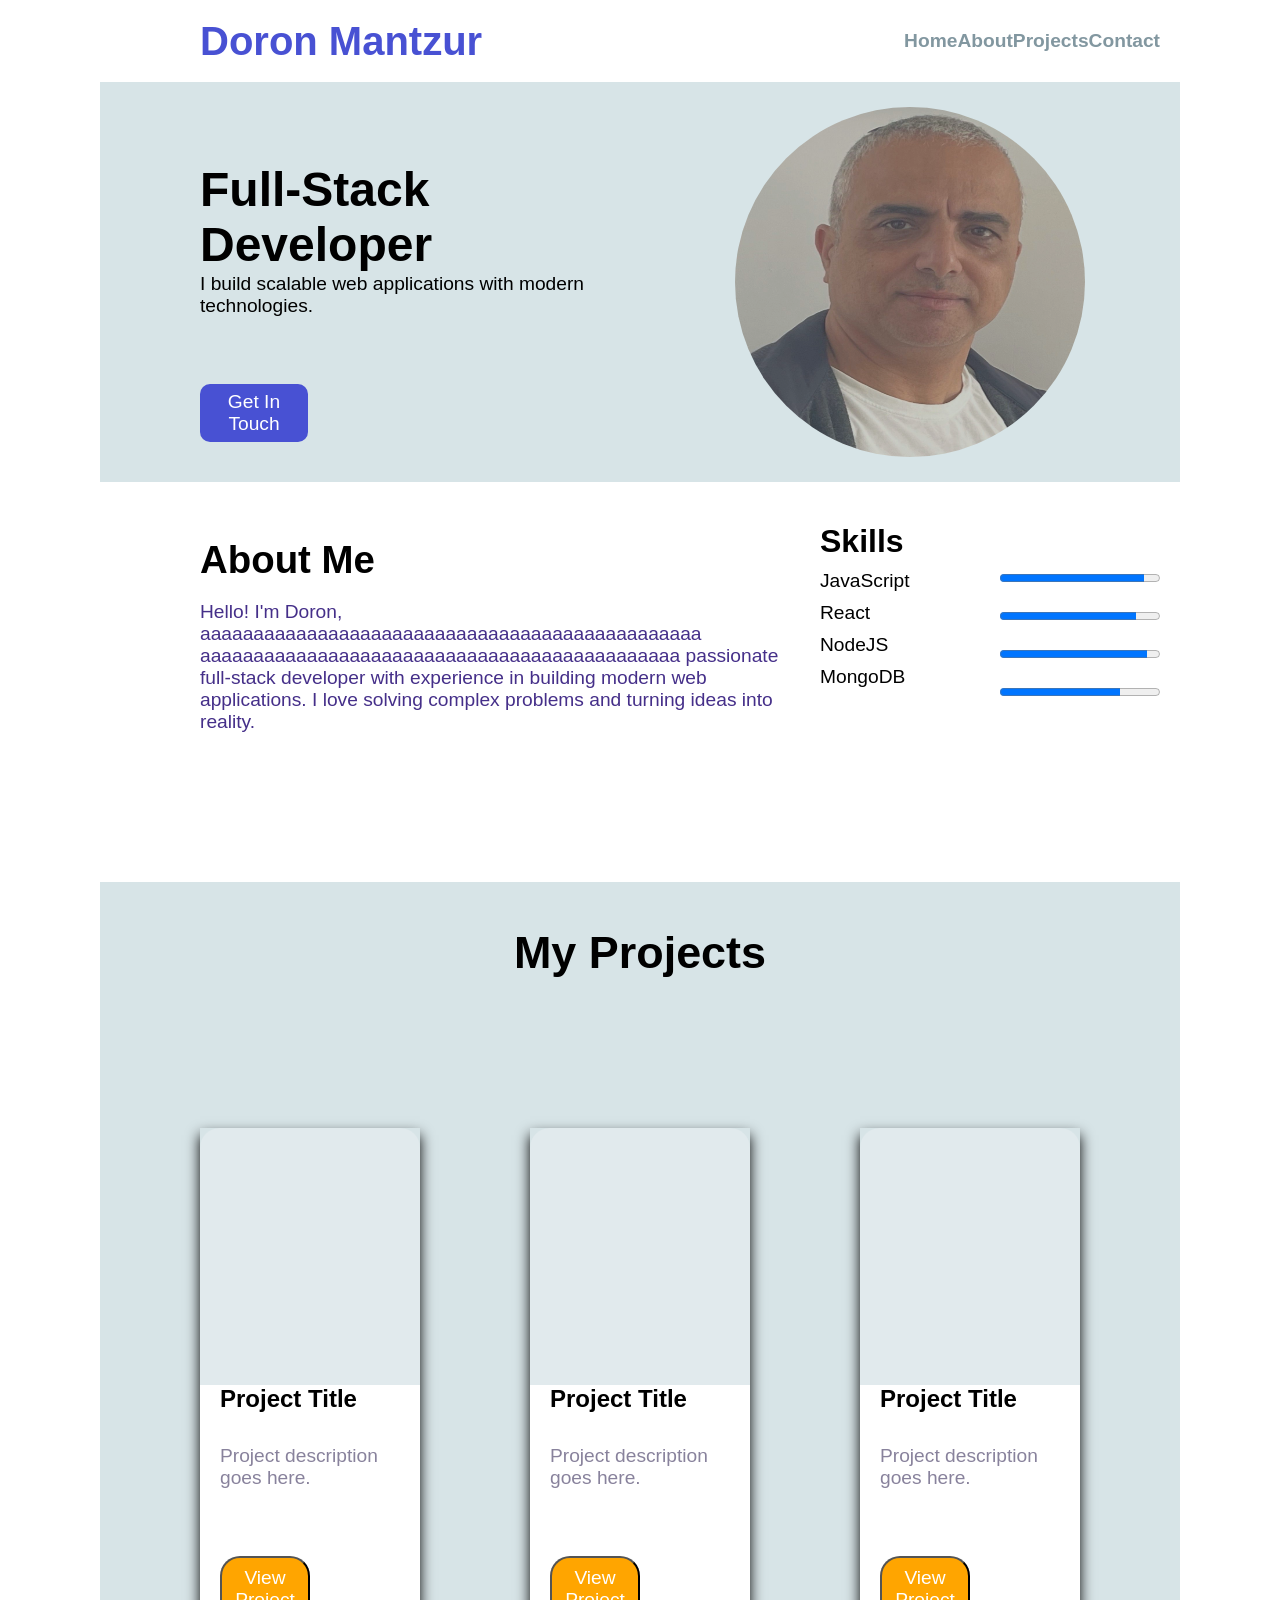
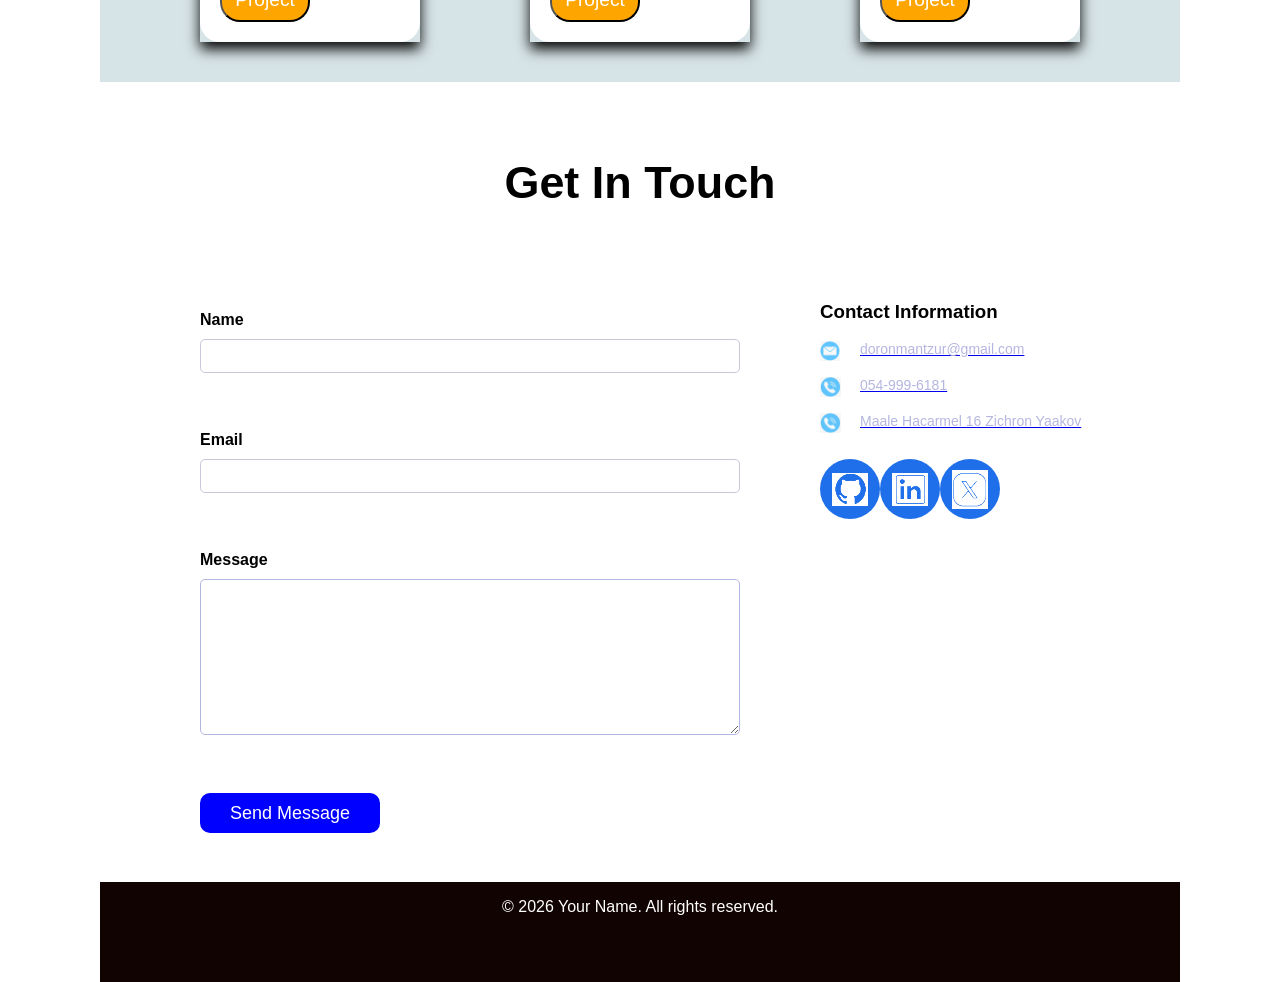
<file: index - Copy.html>
<!DOCTYPE html>
    <html>
      <head>
        <meta charset="UTF-8" />
        <meta name="viewport" content="width=device-width, initial-scale=1.0" />        
        <link rel="stylesheet" type="text/css" href="style.css">
        <title>Personal Portfolio</title>
      </head>
      <body>
        <div class="header">
          <div class="name-label">Doron Mantzur</div>
          <div class="nav">
            <a href="#home">Home</a>
            <a href="#about">About</a>
            <a href="#projects">Projects</a>
            <a href="#contact">Contact</a>
          </div>
        </div>
        <div class="title">
          <div class="left">
            <div class="header">Full-Stack Developer</div>
            <div class="info">I build scalable web applications with modern technologies.</div>
            <button class="button">Get In Touch</button>
          </div>
          <div class="right">
            <div class="circle">
              <img src="Portfolio-Doron.jpeg" alt="Profile Image">
            </div>
          </div>
        </div>
        <div class="about">
          <div class="left">
            <div class="label">About Me</div>
            <div class="info">
              <p>Hello! I'm Doron, aaaaaaaaaaaaaaaaaaaaaaaaaaaaaaaaaaaaaaaaaaaaaaa
                aaaaaaaaaaaaaaaaaaaaaaaaaaaaaaaaaaaaaaaaaaaaa passionate 
                full-stack developer with experience in building modern 
                web applications. I love solving complex problems and turning 
                ideas into reality.</p>
            </div>
          </div>
          <div class="right">
            <div class="label">Skills</div>
            <div class="skills">
              <div class="list">
                <ul>
                  <li>JavaScript</li>
                  <li>React</li>
                  <li>NodeJS</li>
                  <li>MongoDB</li>
                </ul>
              </div>
              <div class="bars">
                <progress value="90" max="100"></progress>
                <progress value="85" max="100"></progress>
                <progress value="92" max="100"></progress>
                <progress value="75" max="100"></progress>
              </div>
            </div>
          </div>
        </div>
        <div class ="my-projects">
          <div class="label">
            <h3>My Projects</h3>
          </div>
          <div class="list">
            <div class = "project">
              <div class = "image"></div>
              <div class = "description">
                <div class = "label">Project Title</div>
                <div class = "info">Project description goes here.</div>
                <button class="button">View Project</button>
              </div>
            </div>
            <div class = "project">
              <div class = "image"></div>
              <div class = "description">
                <div class = "label">Project Title</div>
                <div class = "info">Project description goes here.</div>
                <button class="button">View Project</button>
              </div>
            </div>
            <div class = "project">
              <div class = "image"></div>
              <div class = "description">
                <div class = "label">Project Title</div>
                <div class = "info">Project description goes here.</div>
                <button class="button">View Project</button>
              </div>
            </div>
          </div>
        </div>
        <div class="contact">
          <div class="header">
            <h3>Get In Touch</h3>
          </div>
          <div class="bottom">
            <div class="left">
              <div class="data-input">
                <div class="label">Name</div>
                <input type="text">
              </div>
              <div class="data-input">
                <div class="label">Email</div>
                <input type="text" >
              </div>
              <div class = "data-input">
                <div class="label">Message</div>
                <textarea id="message" placeholder=""></textarea>
              </div>
              <button class="button">Send Message</button>
            </div>
            <div class="right">
              <h3>Contact Information</h3>
              <div class = "info">
                <a href="mailto:doronmantzur@gmail.com">  
                  <div class = "circle">
                    <img src="envelope.jpg" alt="Your Image">
                  </div>
                  <p>doronmantzur@gmail.com</p>
                </a>
              </div>
              <div class = "info">
                <a href="tel:054-999-6181">
                  <div class = "circle">
                    <img src="phone.jpg" alt="Your Image">
                  </div>
                  <p>054-999-6181</p>
                </a>
              </div>
              <div class = "info">
                <a href=none>
                  <div class = "circle">
                    <img src="phone.jpg" alt="Your Image">
                  </div>
                  <p>Maale Hacarmel 16 Zichron Yaakov</p>
                </a>
              </div>
              <div class = "media">
                <div class = "circle">
                  <img src="github.jpg" alt="Your Image">
                </div>
                <div class = "circle">
                  <img src="linkedin.jpg" alt="Your Image">
                </div>
                <div class = "circle">
                  <img src="x.jpg" alt="Your Image">
                </div>
              </div>
            </div>
          </div>
        </div>
        <div class="footer">
          <div class="content">
            <p>&copy; 2026 Your Name. All rights reserved.</p>
          </div>
        </div>
      </body>
    </html>
</file>
<file: style.css>
body {
  display: flex;
  flex-direction: column;
  margin: 0;
  min-height: 100vh;
  font-family:-apple-system, BlinkMacSystemFont, 'Segoe UI', Roboto, Oxygen, Ubuntu, Cantarell, 'Open Sans', 'Helvetica Neue', sans-serif;
  margin-left: 100px;
  margin-right: 100px;
  /* background-color: #000000; */
}


/* ######################################################### */
body > .header{
  display:flex;
  background-color: #ffff;
  margin-top: 10px;
  margin-bottom:10px;
}

.name-label{
  display: flex;
  color: #4851d3;
  flex: 6;
  justify-content: left;
  margin-left:100px;
  font-size: 2.5rem;
  font-weight: bold;
  align-items: center;
}

.nav{
  display:flex;
  flex: 2;
  justify-content:space-around;
  padding : 20px;
  font-size: 1rem;
  align-items: center;
}

.nav > a{
  display:flex;
  color: #8297a0;
  text-decoration: none;
  font-size: 1.2rem;
  font-weight: bold;
}

/* ######################################################### */

.title{
  display:flex;
  background-color: #d7e4e7;
  height: 400px;
}

.title > .left{
  display: flex;
  flex-direction: column;
  flex:1;
}

.title > .left > .header{
  font-weight: bold;
  font-size: 3rem;
  flex:2;
  margin-left:100px;
  margin-top: 80px;
  align-items: center;
}

.title > .left > .info{
  font-size: 1.2rem;
  flex:2;
  margin-left:100px;
}

.title > .left > button{
  font-size: 1.2rem;
  background-color: #4851d3;
  border-radius: 10px;
  color: #fff;
  border:none;
  width:20%;
  margin-left:100px;
  margin-bottom: 40px;
  flex:1;
}

.title > .right{
  display:flex;
  flex:1;
  align-items: center;
  justify-content: center;
}

.title > .right > .circle{
  display:flex;
  width:350px;
  height:350px;
  border-radius: 50%;
  opacity: 0.8;
  margin: auto;
  
}

.title > .right > .circle > img{
  width: 100%;
  height: 100%;
  border-radius: 50%;
}

.title > .right > .skills{
  display:flex;
}

.title > .right > .skills > .list{
  display:flex;
}

.title > .right > .skills > .bars{
  display:flex;
}


/* ######################################################### */

.about{
  display: flex;
  background-color: #ffff;
  height: 400px;
}

.about > .left{
  display:flex;
  flex-direction: column;
  flex:4;
}

.about > .left > .label{
  display:flex;
  font-size: 2.4rem;
  flex:1;
  font-weight: bold;
  font-size: 2.4rem;
  margin-left: 100px;
  align-items: flex-end;
}

.about > .left > .info{
  font-size: 1.2rem;
  color: #452f89;
  flex:3;
  margin-left: 100px;
  margin-right: 40px;
}

.about > .right{
  display:flex;
  flex-direction:column;
  flex:2;
}

.about > .right > .label{
  display:flex;
  font-weight: bold;
  flex:1;
  font-size: 2rem;
  font-weight: bold;
  align-items: flex-end;
}

.about > .right > .skills{
  display:flex;
  flex:4;
  margin-top:10px;
}

.about > .right > .skills > .list{
  display:flex;
  flex:1;
}

.about > .right > .skills > .bars{
  display:flex;
  flex-direction: column;
  flex:1;
}

.skills ul {
  list-style: none;
  padding: 0;
  margin: 0;
}

.skills li {
  margin-bottom: 10px;
  font-size: 1.2rem;
}

.skills progress {
  margin-bottom: 22px;
}

/* ######################################################### */

.my-projects{
  display: flex;
  flex-direction: column;
  background-color: #d7e4e7;;
  height: 800px;
}

.my-projects > .label{
  display:flex;
  font-size: 2.4rem;
  justify-content: center;
  flex:2;
}

.my-projects > .list{
  display:flex;
  flex:5;
  margin-right:100px;
  margin-left:100px;
  margin-bottom:40px;
  margin-top:40px;
  justify-content: space-between;
}

.my-projects > .list > .project{
  display:flex;
  flex-direction: column;
  width:25%;
  box-shadow: 0px 7px 13px 0px #000000;
  /* align-items: center; */
}

.my-projects > .list > .project > .image{
  flex:1;
  background-color: #e1eaed;
  border-top-left-radius: 20px;
  border-top-right-radius: 20px;
}

.my-projects > .list > .project > .description{
  display:flex;
  flex:1;
  flex-direction: column;
  background-color: #fff;
  border-bottom-right-radius: 20px;
  border-bottom-left-radius: 20px;
  padding-left:20px;
  padding-right:20px;
}

.my-projects > .list > .project > .description > .label{
  font-weight: bold;
  font-size: 1.5rem;
  flex:2;
}

.my-projects > .list > .project > .description > .info{
  font-size: 1.2rem;
  color: #88829c;
  font-weight: 500;
  flex:3;
}

.my-projects > .list > .project > .description > .button{
  display:flex;
  justify-content: center;
  font-size: 1.2rem;
  background-color: orange;
  color: #fff;
  flex:2;
  border-radius: 20px;
  width:50%;
  padding-right:10px;
  padding-left:10px;
  margin-bottom: 20px;
  margin-top: 20px;
  align-items: center;
}


/* ######################################################### */

.contact{
  display: flex;
  flex-direction: column;
  height: 800px;
  background-color: #ffff;
}

.contact > .header{
  display:flex;
  font-size: 2.5rem;
  flex:1;
  font-size: 2.4rem;
  justify-content: center;
  margin-top: 30px;
}

.contact > .bottom{
  display:flex;
  flex:4;
  margin-top:20px;
}

.contact > .bottom > .left{
  display:flex;
  flex-direction: column;
  flex:3;
  margin-left: 100px;
  margin-bottom: 20px;
  margin-right: 20px;
  justify-content: space-around;
}

.contact > .bottom > .left >.data-input{
  display:flex;
  flex-direction: column;

}
.contact > .bottom > .left > .data-input > .label{
    text-align: left;
    font-size: 16px;
    font-weight: bold;
    margin-bottom: 10px;
}
.contact > .bottom > .left > .data-input > input{
    text-align: left;
    font-size: 20px;
    height: 30px;
    border: 1px solid #ccc;
    border-color: rgb(199, 200, 218); 
    border-radius: 5px; 
}
.contact > .bottom > .left > .data-input > textarea{
    text-align: left;
    font-size: 24px;
    font-weight: bold;
    height: 150px;
    border-color: rgb(181, 182, 224); 
    border-radius: 5px;
}

.contact > .bottom > .left > button{
  width:180px;
  background-color: blue;
  color: #fff;
  height:40px;
  border-radius: 10px;
  border:none;
  font-size: 18px;
}

.contact > .bottom > .right{
  display:flex;
  flex-direction: column;
  flex:2;
  padding-left: 60px;
}

.contact > .bottom > .right > .info{
  display:flex;
}

.contact > .bottom > .right > .info > a{
  display: flex;
}

.contact > .bottom > .right > .info > a > p{
  font-size: 14px;
  color: rgb(181, 182, 224);
  margin:0;
  margin-left: 20px;
  margin-bottom: 20px;
}

.contact > .bottom > .right > .info > a > .circle{
  display:flex;
  width:20px;
  height:20px;
  border-radius: 50%;
  opacity: 0.8;
  
}

.contact > .bottom > .right > .media{
  display:flex;
  height: 80px;
  justify-content: space-between;
  width: 50%;
  align-items: center;
}

.contact > .bottom > .right > .media > .circle{
  width: 60px;
  height: 60px;
  background: #1f6feb; /* blue background */
  border-radius: 50%;
  display: flex;
  justify-content: center;
  align-items: center;
  overflow: hidden;
}

.contact > .bottom > .right > .media > .circle img {
  width: 60%;
  filter: invert(1) brightness(2);
  mix-blend-mode: screen;
}



/* ######################################################### */

.footer{
  display: flex;
  background-color: #120303;
  color: #fff;
  height: 100px;
  justify-content: center;
}
</file>
